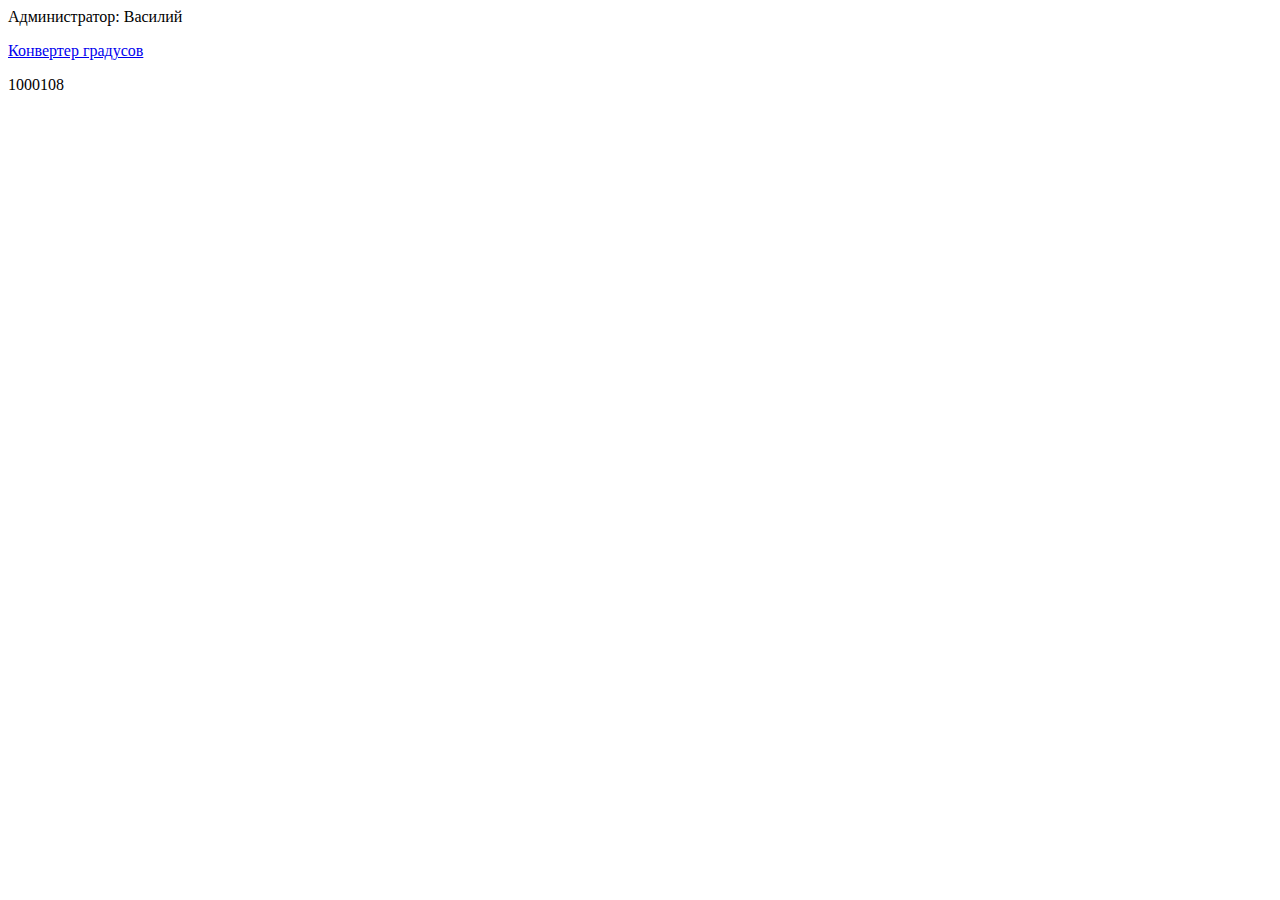
<file: index.html>
<!DOCTYPE html>
<html lang="en">

<head>
    <meta charset="UTF-8">
    <meta http-equiv="X-UA-Compatible" content="IE=edge">
    <meta name="viewport" content="width=device-width, initial-scale=1.0">
    <title>Testing</title>
    <script src="js/lesson-1.js"></script>
</head>

<body>
    <p><a href="#" onclick="convert()">Конвертер градусов</a></p>

    <div>

        <script>
            var a = 1000;
            var b = "108";
            document.write(a + b);
        </script>

    </div>
</body>

</html>
</file>
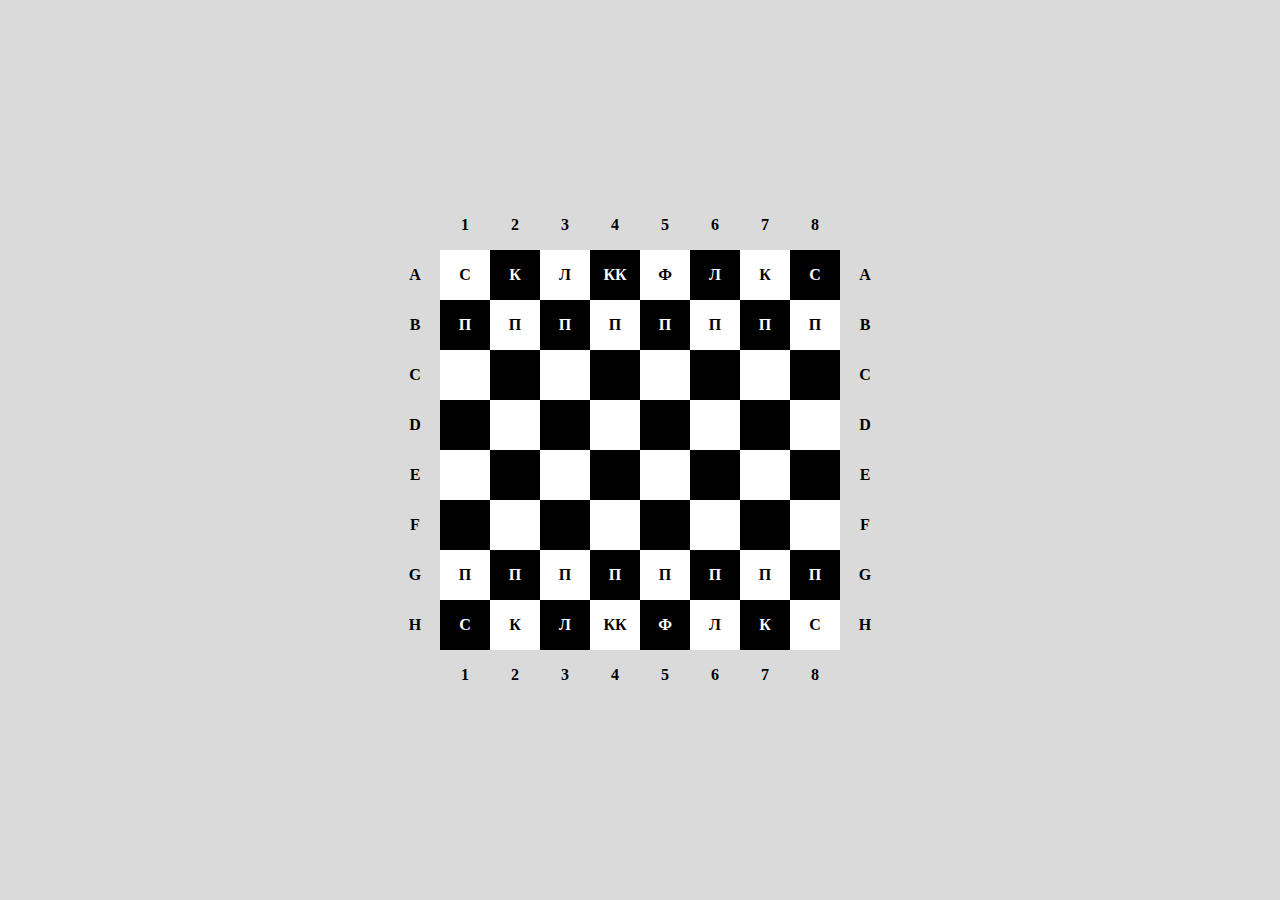
<file: chess-board.html>
<!DOCTYPE html>
<html lang="ru">

<head>
    <meta charset="utf-8">
    <title>Chess Board</title>
    <link href="ch.css" rel="stylesheet">
    <script src="js/lesson-5.js" async></script>

</head>

<body>
    <div class="chessboard" id="chessboard">

    </div>

</body>

</html>
</file>
<file: ch.css>
body{
    margin: 0;
    padding: 0;
    background-color: rgb(218 218 218);
    display: flex;
    flex-direction: column;
    min-height: 100vh;
}

.chessboard{
    width: 500px;
    height: 500px;
    margin: auto;
    /* border: 1px solid black; */
    display: flex;
    flex-wrap: wrap;
    /* color:rgb(64, 79, 211); */
    font-weight: bold;
}

.block{
    height: 50px;
    width: 50px;
    text-align: center;
}

.white{ background-color: #FFF; color:black; }
.black{ background-color: #000; color:white; }
.default{ background: none; color:black; }
</file>
